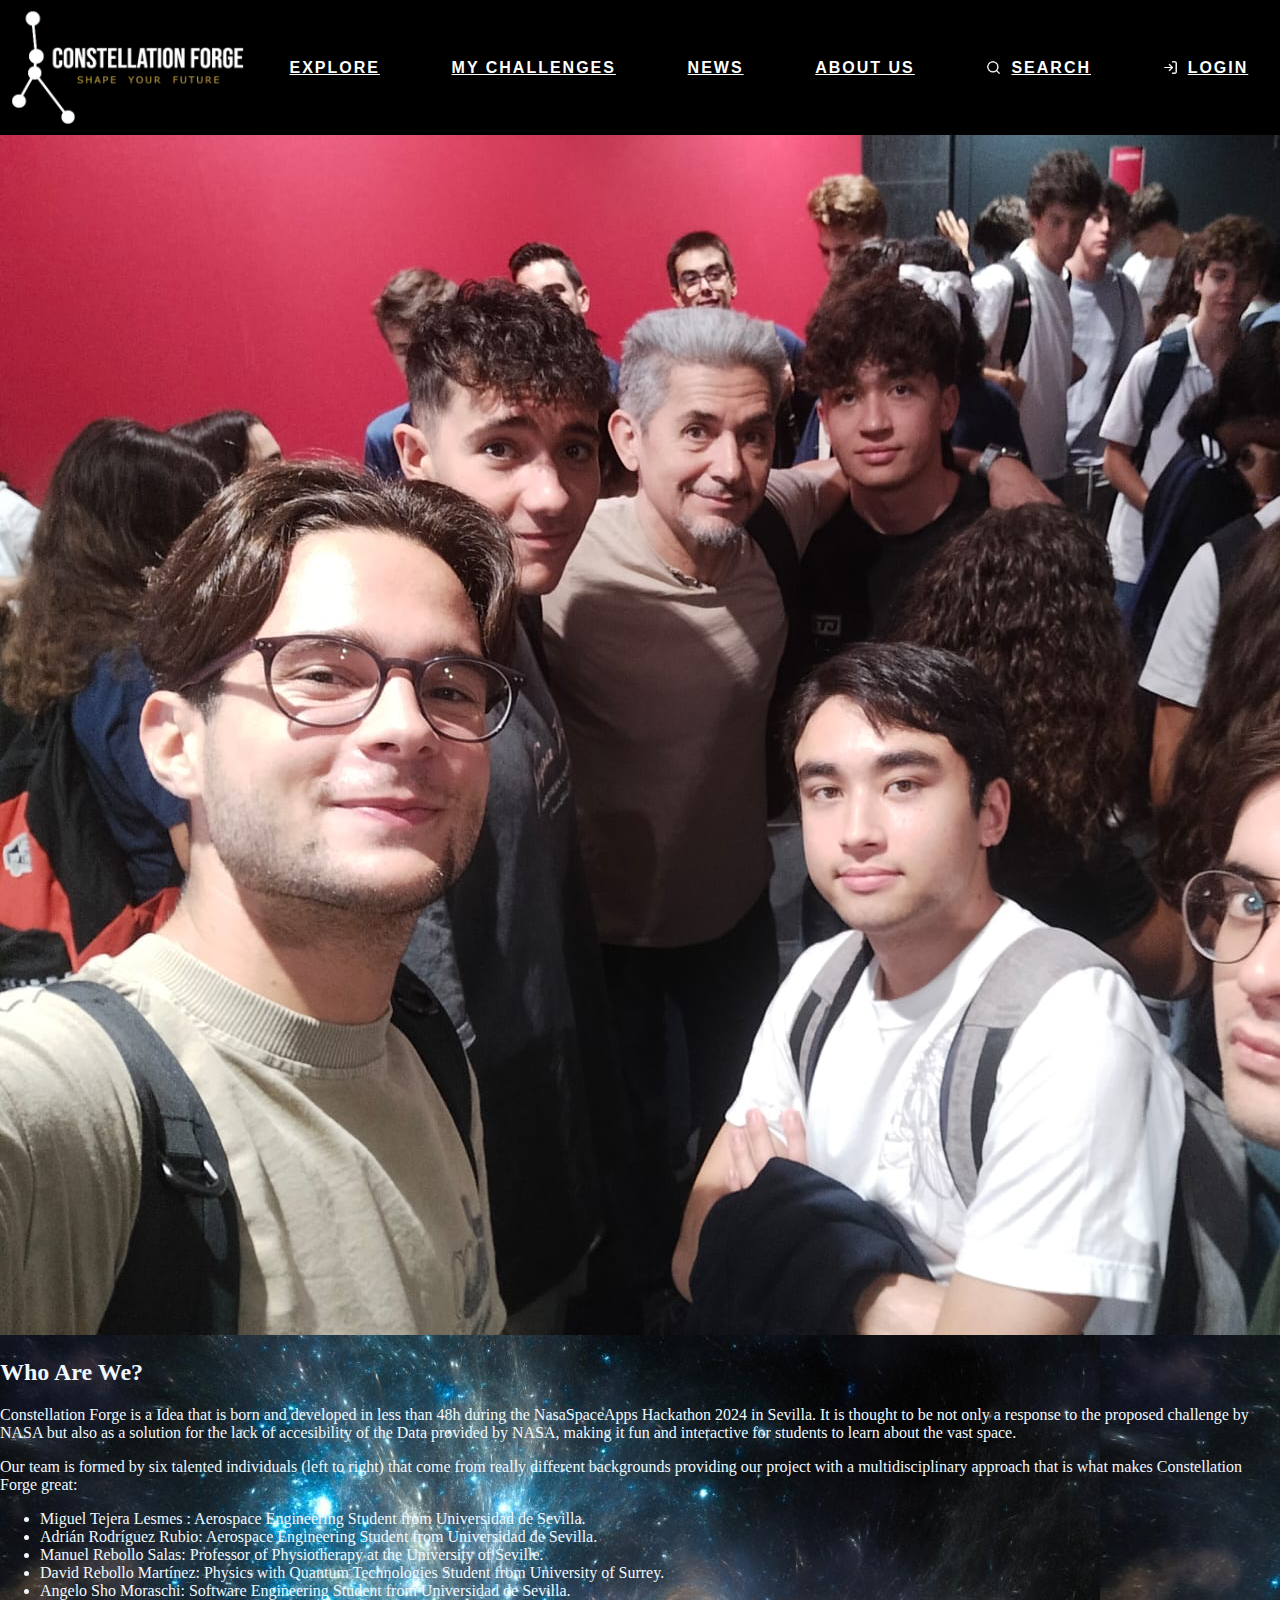
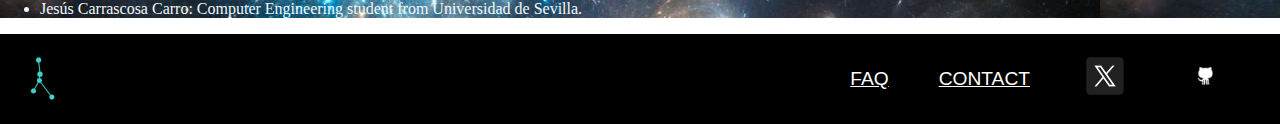
<file: aboutUS.html>
<!DOCTYPE html>
<html lang="en">
<head>
  <meta charset="UTF-8">
  <meta name="viewport" content="width=device-width, initial-scale=1.0">
  <title>Constellation Forge</title>
  <link rel="icon" href="src/images/logo.ico">
  <link rel="stylesheet" href="src/styles/top2.css">
  <link rel="stylesheet" href="src/styles/bottom.css">
  <link rel="stylesheet" href="src/styles/aboutUs.css">
  <link href="https://cdn.jsdelivr.net/npm/bootstrap@5.3.2/dist/css/bootstrap.min.css" 
  rel="stylesheet" integrity="sha384-T3c6CoIi6uLrA9TneNEoa7RxnatzjcDSCmG1MXxSR1GAsXEV/Dwwykc2MPK8M2HN" crossorigin="anonymous">

</head>
<body>
  <div
    class="top-part"
  >
    <div
      class="header"
    >
      <a
        href="/"
      >
        <image
          class="logo-large"
          src="src/images/logo-large.png"
        />
      </a>
      <div
        class="header-buttons"
      >
        <a
          class="header-button"
          id="explore"
          href="explore.html"
        >
          EXPLORE
        </a>
        <a
          class="header-button"
          id="challenges"
        >
          MY CHALLENGES
          <ul
            class="dropdown"
            id="dropdown"
          >
            <li>
              <input
                type="checkbox"
                class=".check-box"
                checked
              />
              <span>
                VISIT 3 EXOPLANETS
              </span>
            </li>
            <li>
              <input
                type="checkbox"
                class=".check-box"
              />
              <span>
                CREATE 5 CONSTELLATIONS
              </span>
            </li>
            <li>
              <input
                type="checkbox"
                class=".check-box"
              />
              <span>
                LEARN ABOUT 2 STARS
              </span>
            </li>
          </ul>
        </a>
        <button
          class="header-button"
          id="news"
        >
          NEWS
        </button>
        <button
          class="header-button"
          id="about"
          href="aboutUS.html"
        >
          ABOUT US
        </button>
        <button
          class="header-button"
          id="search"
        >
          <image
            class="icon"
            src="src/images/search.png"
          />
          SEARCH
        </button>
        <button
          class="header-button "
          id="login"
        >
          <image
            class="icon"
            src="src/images/login.png"
          />
          LOGIN
        </button>
      </div>
    </div>
  
  </div>
 <div class="about-us">
  <section class="py-3 py-md-5">
    <div class="container">
      <div class="row gy-3 gy-md-4 gy-lg-0 align-items-lg-center">
        <div class="col-12 col-lg-6 col-xl-5">
          <img class="img-fluid rounded" loading="lazy" src="src/images/teamPhoto.jpg" alt="Team Photo">
        </div>
        <div class="col-12 col-lg-6 col-xl-7">
          <div class="row justify-content-xl-center">
            <div class="col-12 col-xl-11 text-container">
              <h2 class="mb-3 custom-text-primary">Who Are We?</h2>
                <p class="custom-text-secondary">Constellation Forge is a Idea that is born and developed in less than 48h during the NasaSpaceApps Hackathon 2024 in Sevilla. It is thought to be not only a response to the proposed challenge by NASA but also as a solution for the lack of accesibility of the Data provided by NASA, making it fun and interactive for students to learn about the vast space. 
                </p>
              <p class="custom-text-secondary">
                Our team is formed by six talented individuals (left to right) that come from really different backgrounds providing our project with a multidisciplinary approach that is what makes Constellation Forge great:
              </p>
              <div class="member-list custom-text-secondary">  <ul class="list ms-3">
                <li>Miguel Tejera Lesmes : Aerospace Engineering Student from Universidad de Sevilla. 
                </li>
                <li>Adrián Rodríguez Rubio: Aerospace Engineering Student from Universidad de Sevilla.</li>
                <li>Manuel Rebollo Salas: Professor of Physiotherapy at the University of Seville.</li>
                <li>David Rebollo Martínez: Physics with Quantum Technologies Student from University of Surrey.</li>
                <li>Angelo Sho Moraschi: Software Engineering Student from Universidad de Sevilla.</li>
                <li>Jesús Carrascosa Carro: Computer Engineering student from Universidad de Sevilla.</li>
              </ul></div>
             
            </div>
          </div>
        </div>
      </div>
    </div>
  </section>
 </div>

  <footer class="footer">
    <img src="src/images/logo.png" alt="Logo">
    <div
      class="links"
    >
      <a href="#faq" id="faq">FAQ</a>
      <a href="#contact" id="contact">CONTACT</a>
      <a
        href="https://x.com/ConstForge"
        target="_blank"
      >
        <img src="src/images/x.jpg" />
      </a>
      <a
        href="https://github.com/ExoSkyETSII/exoskyetsii.github.io"
        target="_blank"
      >
        <img src="src/images/github.png" />
      </a>
    </div>
  </footer>
  <script defer src="src/challenges.js"></script>
  <script defer src="src/alert.js"></script>
</body>
</html>
</file>
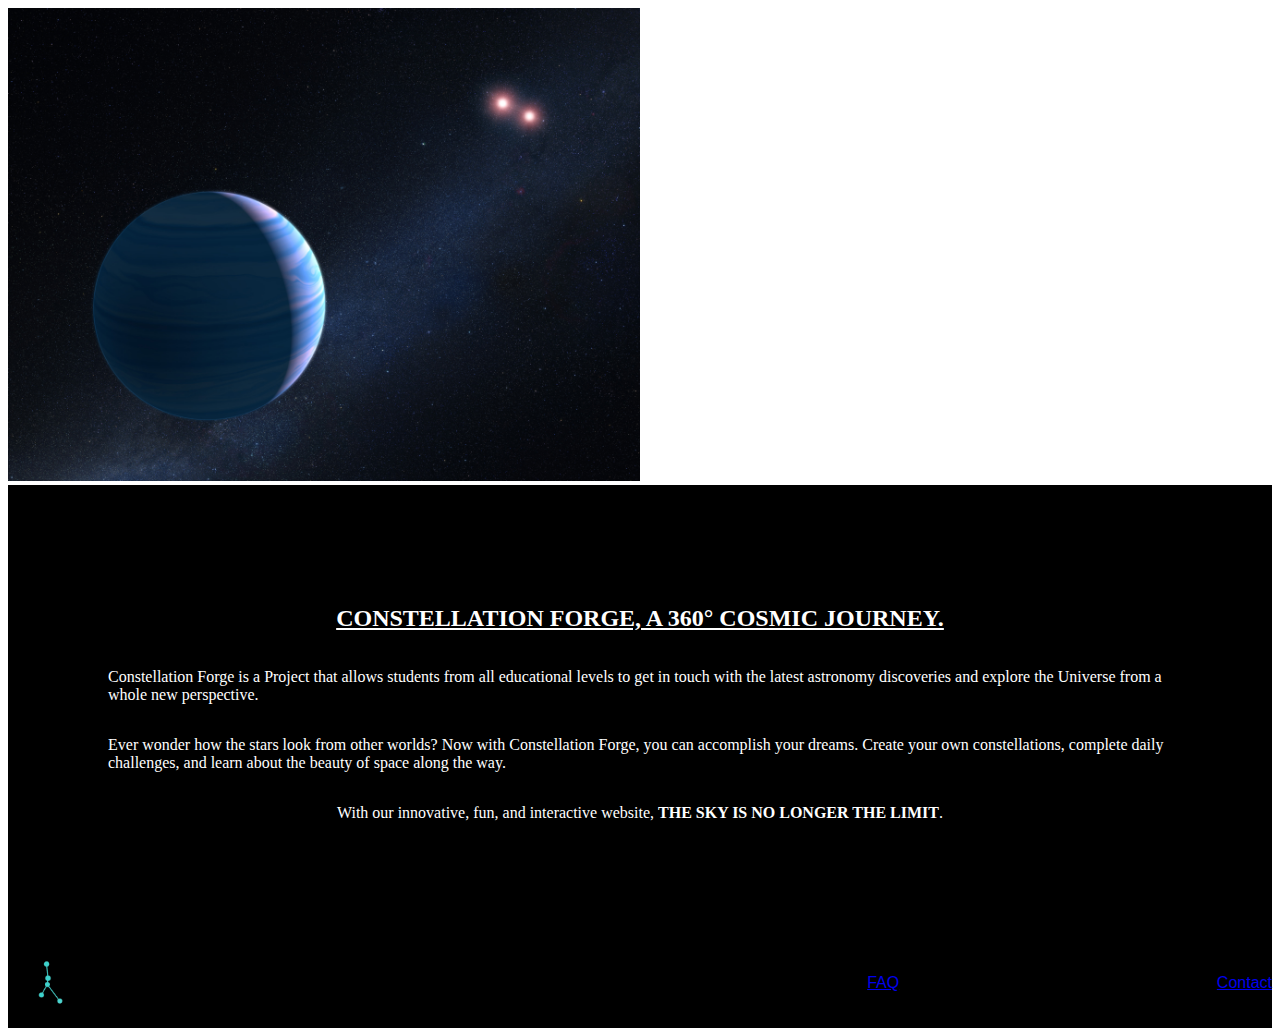
<file: bottom.html>
<!DOCTYPE html>
<html lang="en">
<head>
    <meta charset="UTF-8">
    <meta name="viewport" content="width=device-width, initial-scale=1.0">
    <title>Footer Design</title>
    <link rel="stylesheet" href="src/styles/bottom.css">
   
</head>
<body>

    <!-- Other content of the page -->
     <div class="image-box">
        <img class="image-planet" src="src/images/WEB.jpg" alt="Planet image">
     </div>
    <div class="black-box">
        <h2>CONSTELLATION FORGE, A 360° COSMIC JOURNEY.</h2>
        <p>
            Constellation Forge is a Project that allows students from all educational levels to get in touch 
            with the latest astronomy discoveries and explore the Universe from a whole new perspective.
        </p>
        <p>
            Ever wonder how the stars look from other worlds? Now with Constellation Forge, you can accomplish your dreams.
            Create your own constellations, complete daily challenges, and learn about the beauty of space along the way.
        </p>
        <p>
            With our innovative, fun, and interactive website, <strong>THE SKY IS NO LONGER THE LIMIT</strong>.
        </p>
    </div>
    <footer class="footer">
        <img src="src/images/logo.png" alt="Logo">
        <span class="name"> Constellation Forge</span>
        <a href="#faq">FAQ</a>
        <a href="#contact">Contact</a>
    </footer>

</body>
</html>
</file>
<file: src/styles/top2.css>
body {
  margin: 0;
}

.top-part {
  
}

.header {
  display: flex;
  height: 15vh;
  background-color: black;
  position: relative;
}

.logo-large {
  height: 15vh;
}

.header-buttons {
  flex: 1;
  display: flex;
  justify-content: space-evenly;
  align-items: center;
  width: max-content;
  gap: 20px;
}

.header-button {
  display: flex;
  align-items: center;
  border: none;
  background-color: transparent;
  color: white;
  font-family: 'Franklin Gothic Medium', 'Arial Narrow', Arial, sans-serif;
  font-weight: bold;
  font-size: 1em;
  letter-spacing: 2px;
  padding: 10px 20px;
  border-radius: 5px;
  transition: all ease-in-out 150ms;
  text-decoration: underline;
}

#login, #search {
  gap: 10px;
}

.header-button:hover {
  background-color: #333;
  cursor: pointer;
}

.icon {
  height: 15px;
}

.background-container {
  position: relative;
  height: 60vh;
}

.background-video {
  width: 100%;
  height: 60vh;
  object-fit: cover;
  /* position: absolute; */
  top: 15vh;
  z-index: -1;
}

.background-text {
  position: absolute;
  top: 50%;
  transform: translateY(-50%);
  left: 30px;
  color: white;
  font-family: 'Franklin Gothic Medium', 'Arial Narrow', Arial, sans-serif;
  font-weight: bold;
  font-size: 1.2em;
  background-color: rgba(0, 0, 0, 0.25);
  padding: 5px 10px;
  width: 300px;
  text-align: center;
}

.background-text > h1 {
  margin: 0;
  text-decoration: underline;
}

.background-text > h4 {
  margin-bottom: 0;
}

#challenges {
  position: relative;
}

#dropdown {
  position: absolute;
  top: 125%;
  left: 0;
  width: fit-content;
  margin: 0;
  padding: 15px;
  border-radius: 5px;
  display: none;
  background-color: #333;
  list-style-type: none;
  z-index: 1;
}

#dropdown > li {
  margin-top: 10px;
}

/* #dropdown > li > input {
  background-color: #333;
}

#dropdown > li > input:checked #dropdown > li > span {
  text-decoration: line-through;
} */
</file>
<file: src/styles/bottom.css>
.bottom-part {
  display: flex;
  flex-direction: row;
  font-family: 'Franklin Gothic Medium', 'Arial Narrow', Arial, sans-serif;
}

.image-planet {
  width: 50%;
  object-fit: cover;
}

.black-box {
  background-color: black;
  color: white;
  display: flex;
  flex-direction: column;
  align-items: center;
  justify-content: space-between;
  padding: 100px;
}

.black-box > h2 {
  text-decoration: underline;
}

footer {
  background-color: black;
  display: flex;
  flex-direction: row;
  align-items: center;
  justify-content: space-between;
  height: 10vh;
  font-family: 'Franklin Gothic Medium', 'Arial Narrow', Arial, sans-serif;
}

footer > img {
  height: 5vh;
  margin: 0 20px;
}

.links > a {
  color: white;
}

.links {
  margin-right: 50px;
  font-size: 1.2em;
  display: flex;
  align-items: center;
  gap: 50px;
}

.links > a > img {
  width: 50px;
}
</file>
<file: src/styles/aboutUs.css>
.about-us{
 background-image: url('/src/images/fotofondo2.jpg');
 color:aliceblue; /* Use a dark color for better contrast */
}
</file>
